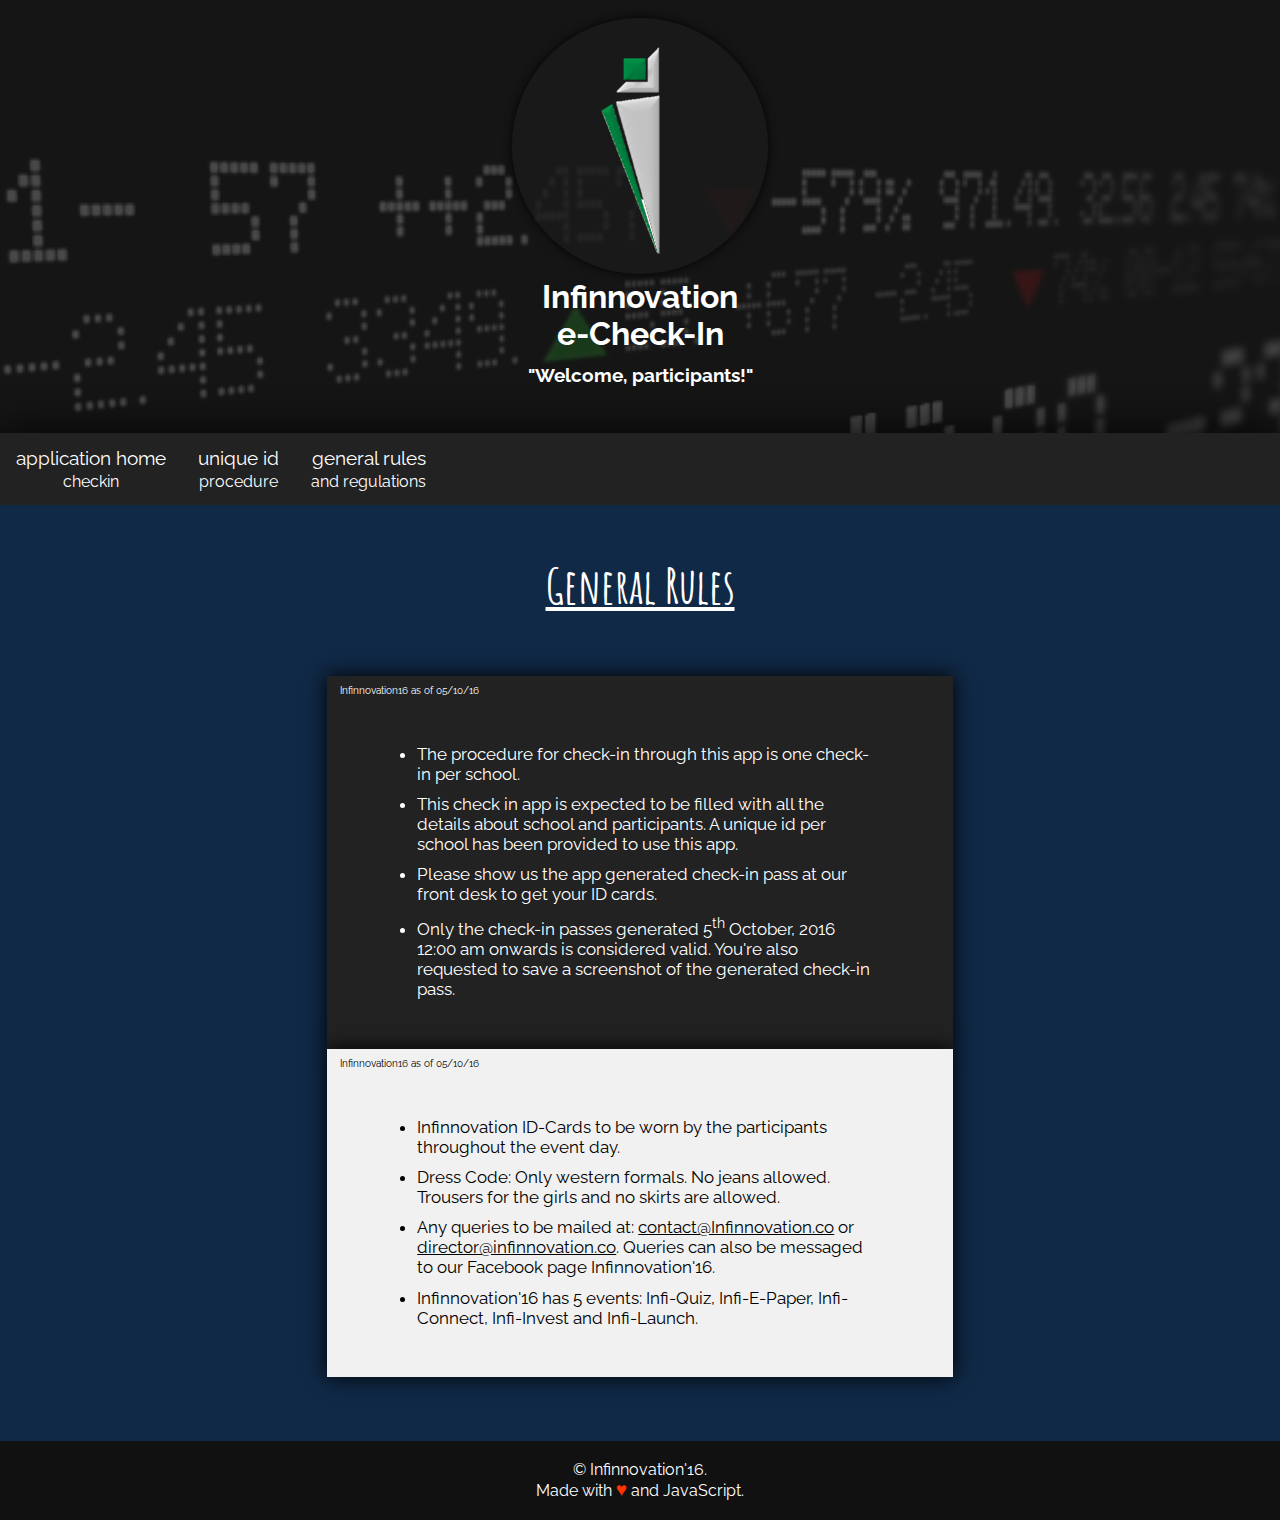
<file: rules.html>
<!DOCTYPE html>
<html>
    <head>
        <meta charset="UTF-8">
        <title>Infinnovation'16 e-Check-In</title>
        <meta name="viewport" content="width=device-width">
        <link rel="stylesheet" href="style.css" type="text/css" />
        <meta name="theme-color" content="#336">
        <meta name="author" content="SwG Ghosh">
        <meta name="description" content="Infinnovation e Check In application. Generate your Infinnovation'16 entry pass from here.">
        <meta name="og:image" content="https://www.infinnovation.co/echeckinlandscape.png">
        <meta name="og:url" content="https://echeckin.infinnovation.co/">
    </head>
    <body>
        <header>
            <div class="wrapper">
                <div class="header">
                    <br/>
                    <div id="imageatr"><img src="images/logo.png"></div>
                    <h1>Infinnovation<br>e-Check-In<br/><span id="tagline">&quot;Welcome, participants!&quot;</span></h1>
                    <br/>
                </div>
            </div>
            <div class="navbar">
	            <ul>
                    <li id="togglemenu"><a href="#menu" id="menubutton">&equiv;</a></li>
                    <li id="flogo"><a class="flogolink">infinnovation<br><small>e-check-in</small></a></li>
                    <li><a href="/">application home<br><small>checkin</small></a></li>
                    <li><a href="uidrequest.html">unique id<br><small>procedure</small></a></li>
                    <li><a href="rules.html">general rules<br><small>and regulations</small></a></li>
	            </ul>
            </div>
        </header>
        <div class="content1">
            <br>
            <h1>General Rules</h1>
            <article id="news">
                <table id="news">
                    <tr>
                        <td>Infinnovation16 as of 05/10/16</td>
                        <td>
                            <ul>
                                <li>The procedure for check-in through this app is one check-in per school.</li>
                                <li>This check in app is expected to be filled with all the details about school and participants. A unique id per school has been provided to use this app.</li>
                                <li>Please show us the app generated check-in pass at our front desk to get your ID cards.</li>
                                <li>Only the check-in passes generated 5<sup>th</sup> October, 2016 12:00 am onwards is considered valid. You're also requested to save a screenshot of the generated check-in pass.</li>
                            </ul>
                        </td>
                    </tr>
                    <tr>
                        <td>Infinnovation16 as of 05/10/16</td>
                        <td>
                            <ul>
                                <li>Infinnovation ID-Cards to be worn by the participants throughout the event day.</li>
                                <li>Dress Code: Only western formals. No jeans allowed. Trousers for the girls and no skirts are allowed.</li>
                                <li>Any queries to be mailed at: <a href="mailto:contact@Infinnovation.co">contact@Infinnovation.co</a> or <a href="mailto:director@Infinnovation.co">director@infinnovation.co</a>. Queries can also be messaged to our Facebook page Infinnovation'16.</li>
                                <li>Infinnovation'16 has 5 events: Infi-Quiz, Infi-E-Paper, Infi-Connect, Infi-Invest and Infi-Launch.</li>
                            </ul>
                        </td>
                    </tr>
                </table>
            </article>
            <br>
            <br>
        </div>
        <footer>
            <div class="foot">
                <br>&copy; Infinnovation'16.<br>Made with <span class="heart">&hearts;</span> and JavaScript.<br><br>
            </div>
        </footer>
        <script src="https://ajax.googleapis.com/ajax/libs/jquery/1.12.3/jquery.min.js"></script>
        <script async src="base.js"></script>
    </body>
</html>
</file>
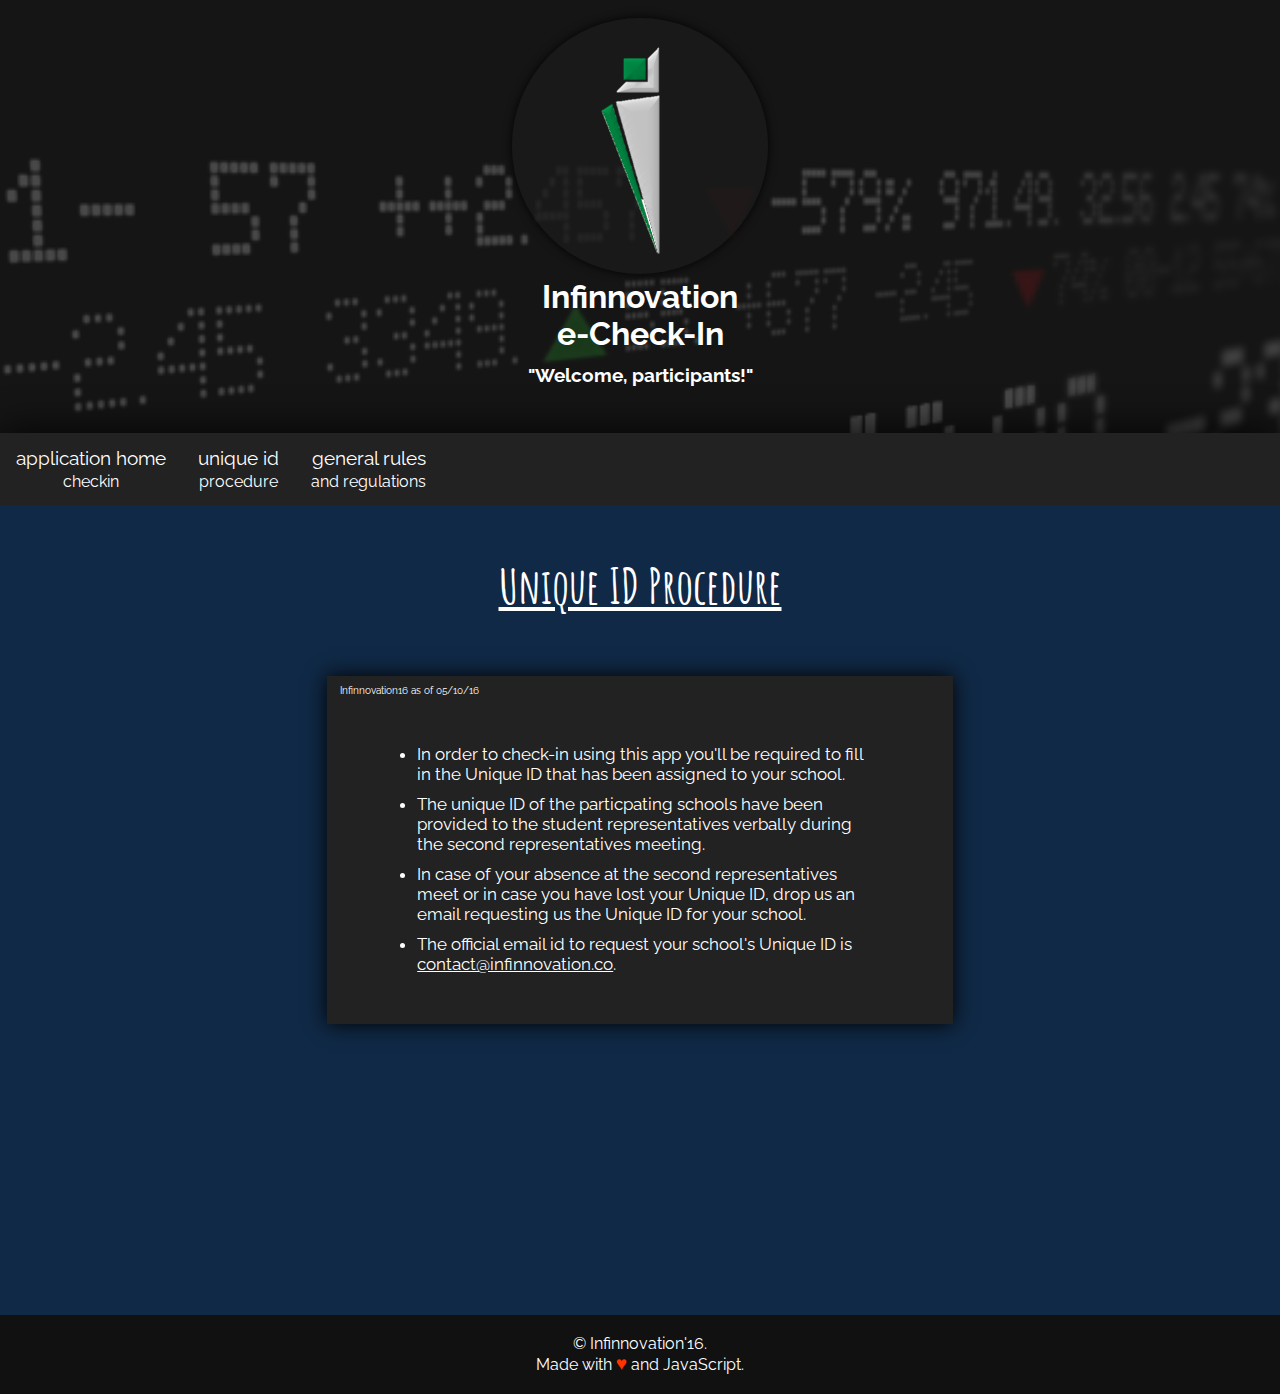
<file: uidrequest.html>
<!DOCTYPE html>
<html>
    <head>
        <meta charset="UTF-8">
        <title>Infinnovation'16 e-Check-In</title>
        <meta name="viewport" content="width=device-width">
        <link rel="stylesheet" href="style.css" type="text/css" />
        <meta name="theme-color" content="#336">
        <meta name="author" content="SwG Ghosh">
        <meta name="description" content="Infinnovation e Check In application. Generate your Infinnovation'16 entry pass from here.">
        <meta name="og:image" content="https://www.infinnovation.co/echeckinlandscape.png">
        <meta name="og:url" content="https://echeckin.infinnovation.co/">
    </head>
    <body>
        <header>
            <div class="wrapper">
                <div class="header">
                    <br/>
                    <div id="imageatr"><img src="images/logo.png"></div>
                    <h1>Infinnovation<br>e-Check-In<br/><span id="tagline">&quot;Welcome, participants!&quot;</span></h1>
                    <br/>
                </div>
            </div>
            <div class="navbar">
	            <ul>
                    <li id="togglemenu"><a href="#menu" id="menubutton">&equiv;</a></li>
                    <li id="flogo"><a class="flogolink">infinnovation<br><small>e-check-in</small></a></li>
                    <li><a href="/">application home<br><small>checkin</small></a></li>
                    <li><a href="uidrequest.html">unique id<br><small>procedure</small></a></li>
                    <li><a href="rules.html">general rules<br><small>and regulations</small></a></li>
	            </ul>
            </div>
        </header>
        <div class="content1">
            <br>
            <h1>Unique ID Procedure</h1>
            <article id="news">
                <table id="news">
                    <tr>
                        <td>Infinnovation16 as of 05/10/16</td>
                        <td>
                            <ul>
                                <li>In order to check-in using this app you'll be required to fill in the Unique ID that has been assigned to your school.</li>
                                <li>The unique ID of the particpating schools have been provided to the student representatives verbally during the second representatives meeting.</li>
                                <li>In case of your absence at the second representatives meet or in case you have lost your Unique ID, drop us an email requesting us the Unique ID for your school.</li>
                                <li>The official email id to request your school's Unique ID is <a href="mailto:contact@infinnovation.co">contact@infinnovation.co</a>.</li>
                            </ul>
                        </td>
                    </tr>
                </table>
            </article>
            <br>
            <br>
        </div>
        <footer>
            <div class="foot">
                <br>&copy; Infinnovation'16.<br>Made with <span class="heart">&hearts;</span> and JavaScript.<br><br>
            </div>
        </footer>
        <script src="https://ajax.googleapis.com/ajax/libs/jquery/1.12.3/jquery.min.js"></script>
        <script async src="base.js"></script>
    </body>
</html>
</file>
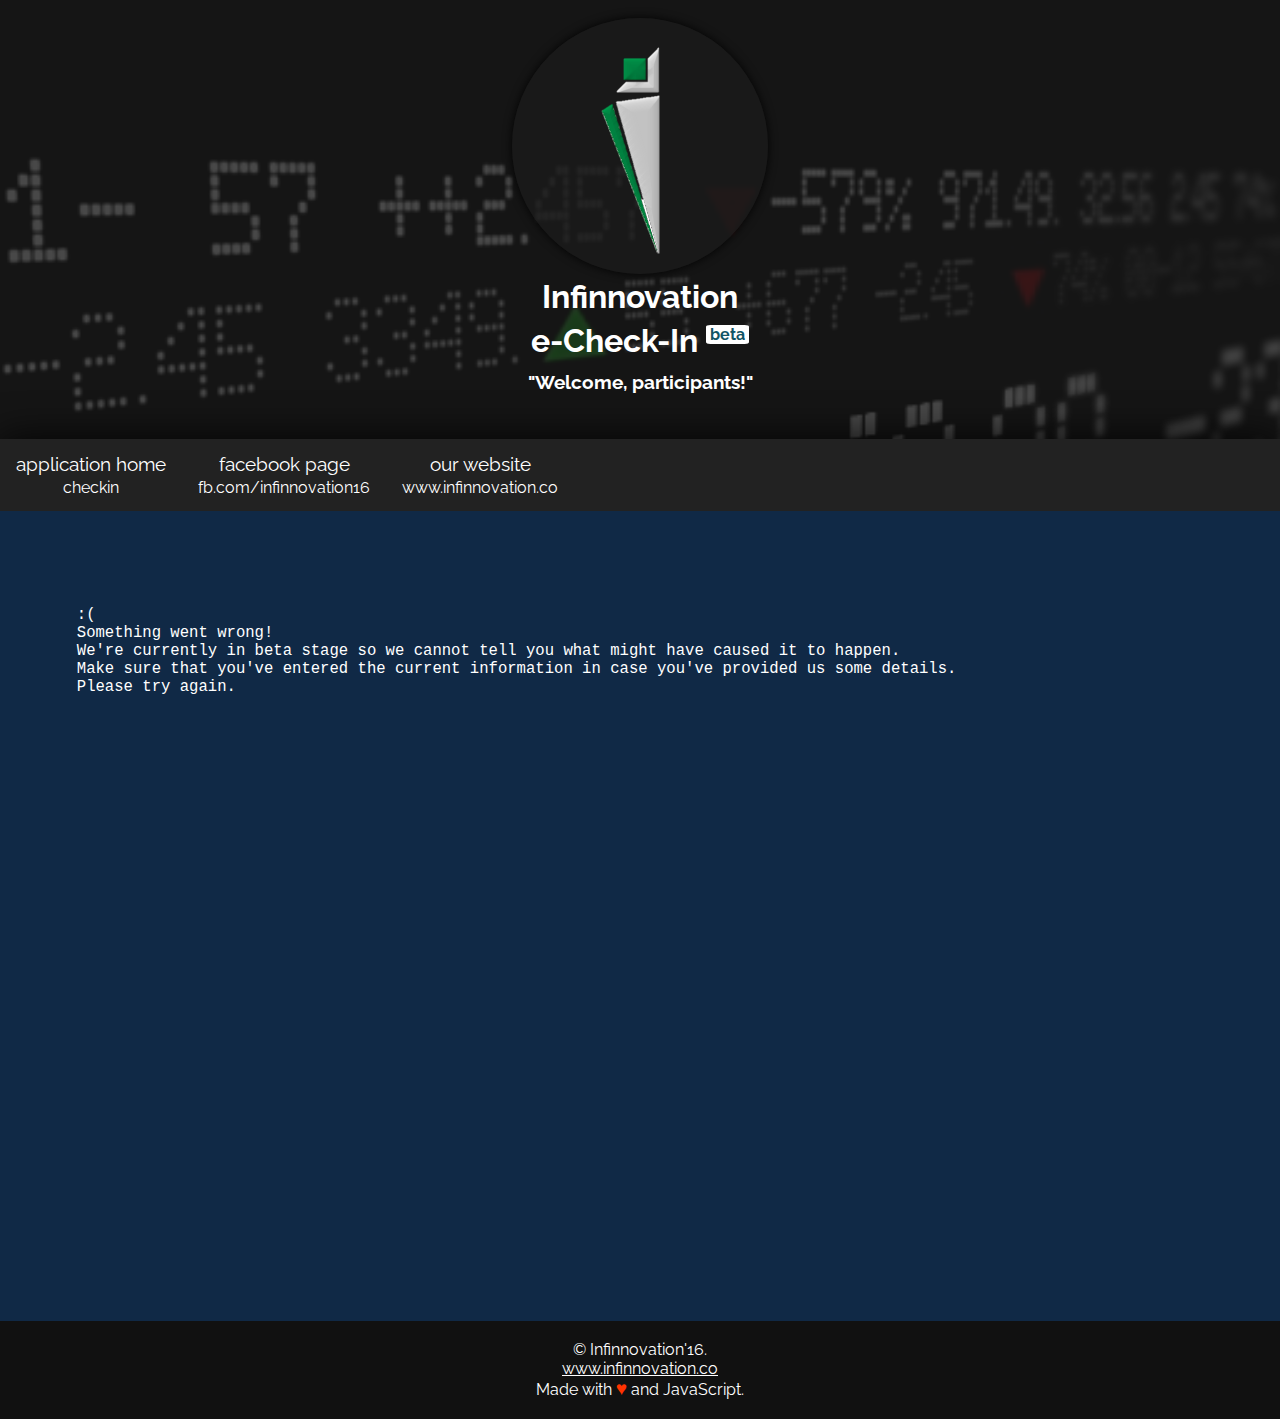
<file: wrong.html>
<!DOCTYPE html>
<html>
    <head>
        <meta charset="UTF-8">
        <title>Infinnovation'16 e-Check-In</title>
        <meta name="viewport" content="width=device-width, user-scalable=yes">
        <link rel="stylesheet" href="style.css" type="text/css" />
        <meta name="theme-color" content="#336">
    </head>
    <body>
        <header>
            <div class="wrapper">
                <div class="header">
                    <br/>
                    <div id="imageatr"><img src="images/logo.png"></div>
                    <h1>Infinnovation<br>e-Check-In <sup><small id="beta">&nbsp;beta&nbsp;</small></sup><br/><span id="tagline">&quot;Welcome, participants!&quot;</span></h1>
                    <br/>
                </div>
            </div>
            <div class="navbar">
	            <ul>
                    <li id="togglemenu"><a href="#menu" id="menubutton">&equiv;</a></li>
                    <li id="flogo"><a class="flogolink">infinnovation<br><small>e-check-in</small></a></li>
                    <li><a href="/">application home<br><small>checkin</small></a></li>
                    <li><a href="https://facebook.com/infinnovation16" target="_system">facebook page<br><small>fb.com/infinnovation16</small></a></li>
                    <li><a href="http://www.infinnovation.co" target="_system">our website<br><small>www.infinnovation.co</small></a></li>
	            </ul>
            </div>
        </header>
        <div class="content1">
            <br>
            <p id="error">
                :(<br>
                Something went wrong!<br>
                We're currently in beta stage so we cannot tell you what might have caused it to happen.<br>
                Make sure that you've entered the current information in case you've provided us some details.<br>
                Please try again.<br>
            </p>
            <br>
        </div>
        <footer>
            <div class="foot">
                <br>&copy; Infinnovation'16.<br><a href="http://infinnovation.co/" target="_system">www.infinnovation.co</a><br>Made with <span class="heart">&hearts;</span> and JavaScript.<br><br>
            </div>
        </footer>
        <script src="https://ajax.googleapis.com/ajax/libs/jquery/1.12.3/jquery.min.js"></script>
        <script src="base.js"></script>
    </body>
</html>
</file>
<file: style.css>
@import url(https://fonts.googleapis.com/css?family=Raleway);
@import url(https://fonts.googleapis.com/css?family=Amatic+SC:400);
body {
    margin: 0%;
    background-color: #111;
}
.wrapper {
    background-image: url(images/bg1.jpg);
    background-size: cover;
    background-attachment: fixed;

}
.header {
    width: 100%;
    background-color: rgba(10%, 10%, 10%, 0.8);
    min-height: 100%;
    text-align: center;
}
.header > h1 {
    font-family: 'Raleway';
    color: #fff;
    margin: 5%;
    margin-bottom: 2%;
    margin-top: 0%;
}
.header > h1 > small {
    font-size: 50%;
}
.header > h1 > sup > #beta {
    font-size: 60%;
    background-color: #fff;
    color: #156;
    width: 100%;
    border-radius: 10%;
}
.header > h1 > span{
    font-size: 60%;
}
.header > #imageatr {
    text-align: center;
}
.header > #imageatr > img {
    width: 20%;
    margin-bottom: 0%;
    margin-left: 0%;
    background-color: rgba(10%, 10%, 10%, 0.8);
    border-radius: 50%;
    box-shadow: 0 0 10px rgba(0%, 0%, 0%, 0.9);
}
.navbar {
    width: 100%;
    box-shadow: 0 0 40px rgba(0,0,0,0.9);
}
.navbar ul {
    list-style-type: none;
    margin: 0;
    padding: 0;
    overflow: hidden;
    background-color: #222;
    font-family: 'Raleway';
}
.navbar li {
    float: left;
}
.navbar li:hover {
    background-color: #058;
}
.navbar li > a {
    display: block;
    color: #fff;
    text-align: center;
    padding: 14px 16px;
    text-decoration: none;
    font-size: 120%;
}
.flogolink {
    display: block;
    color: #fff;
    text-align: center;
    padding: 14px 16px;
    text-transform: lowercase;
    font-family: 'Amatic SC';
}
#togglemenu {
    display: none;
}
#togglemenu > #menubutton {
    text-align: left;
    float: left;
}
#togglemenu:hover {
    background-color: #222;
}
#menubutton {
    font-size: 200%;
    margin: 0%;
}
#menubutton > small {
    font-size: 100%;
}

#flogo {
    display: none;
    background-color: #222;
}
.content1 {
    overflow-x: auto;
    min-width: 100%;
    background-color: rgb(16, 41, 70);
    color: #fff;
    background-attachment: fixed;
    height: 120%;
    min-height: 90vh;
}
.foot {
    width: 100%;
    background-color: #111;
    color: #fff;
    text-align: center;
    font-family: 'Raleway';
    height: 120%;
}
.foot > h1 {
    margin-left: 5%;
    margin-right: 5%;
    text-align: left;
}
.foot > p {
    text-align: left;
    margin-right: 5%;
    margin-left: 5%;
}
.foot a {
    color: inherit;
}
.foot a:hover {
    color: #ccc;
}
.heart {
    color: #f30;
    font-family: serif;
    font-size: 120%;
}
.content1 form {
    margin: 6%;
    font-size: 120%;
    font-family: 'Raleway';
}
.content1 p {
    margin: 6%;
    font-size: 120%;
    font-family: 'Raleway';
}
.content1 p#error {
    text-align: left;
    font-family: monospace;
}
.content1 span {
    font-size: 80%;
    color: red;
}
.content1 span small {
    color: #fff;
}
.button {
	box-shadow: 0 0 20px #000;
    font-size: 70%;
    font-family: inherit;
    border-radius: 5px;
    background-color: rgba(30%, 30%, 30%, 0.2);
    font-size: 120%;
    color: #fff;
    border-color: #000;
}
.button:hover {
	background-color: #ddd;
	color: #000;
	box-shadow: 0 0 20px #999;
}
input[type=text] {
    color: #eee;
    border: transparent;
    border-bottom: 2px solid #fff;
    background-color: rgba(100%, 100%, 100%, 0.05);
    font-family: 'Raleway';
    font-size: 110%;
    border-radius: 5%;
    text-align: center;
}
input[type=password] {
    color: #eee;
    border: transparent;
    border-bottom: 2px solid #fff;
    background-color: rgba(100%, 100%, 100%, 0.05);
    font-family: 'Raleway';
    font-size: 110%;
    border-radius: 5%;
    text-align: center;
}
input[type=number] {
    color: #eee;
    border: transparent;
    border-bottom: 2px solid #fff;
    background-color: rgba(100%, 100%, 100%, 0.05);
    font-family: 'Raleway';
    font-size: 110%;
    border-radius: 5%;
    text-align: center;
}
input:focus {
    color: #fff;
}
.content1 h1 {
    text-align: center;
    font-family: 'Amatic SC';
    font-size: 300%;
    text-decoration: underline;
}
.content1 ul {
    margin-left: 0%;
    margin-right: 5%;
}
.content1 li {
    font-family: 'Raleway';
    margin: 5%;
    margin-top: auto;
    margin-bottom: auto;
    text-align: left;
    font-size: 120%;
    margin-bottom: 2%;
}
.content1 table {
    display: inline-table;
    margin-top: 2%;
    margin-bottom: 2%;
    margin-left: 0;
    margin-right: 0;
    font-size: 90%;
    font-family: 'Raleway';
    box-shadow: 0px 0px 20px #232323;
}
.content1 tr:nth-child(odd) {
    background-color: #222;
}
.content1 tr:nth-child(even) {
    background-color: #f1f1f1;
    color: #000;
}
.content1 th {
    padding-top: 2vh;
    padding-bottom: 2vh;
    padding-left: 2vw;
    padding-right: 2vw;
}
.content1 td {
    padding-top: 1vh;
    padding-bottom: 1vh;
    padding-left: 1vw;
    padding-right: 1vw;
}
.content1 td a {
    color: inherit;
}
.content1 td a:hover {
    text-decoration: none;
}
table#news {
    box-shadow: none;
    max-width: 700px;
}
table#news th {
	display: none;
}
table#news tr {
    box-shadow: 0px 0px 20px #000;
	display: block;
	margin-left: 5%;
	margin-right: 5%;
}
table#news td:nth-child(odd) {
	display: flex;
	text-align: left;
	font-size: 70%;
}
table#news td:nth-child(even) {
	text-align: left;
	display: flex;
	font-size: 100%;
	padding: 4%;
}
.content1 > article#news {
    display: block;
    text-align: center;
}
</file>
